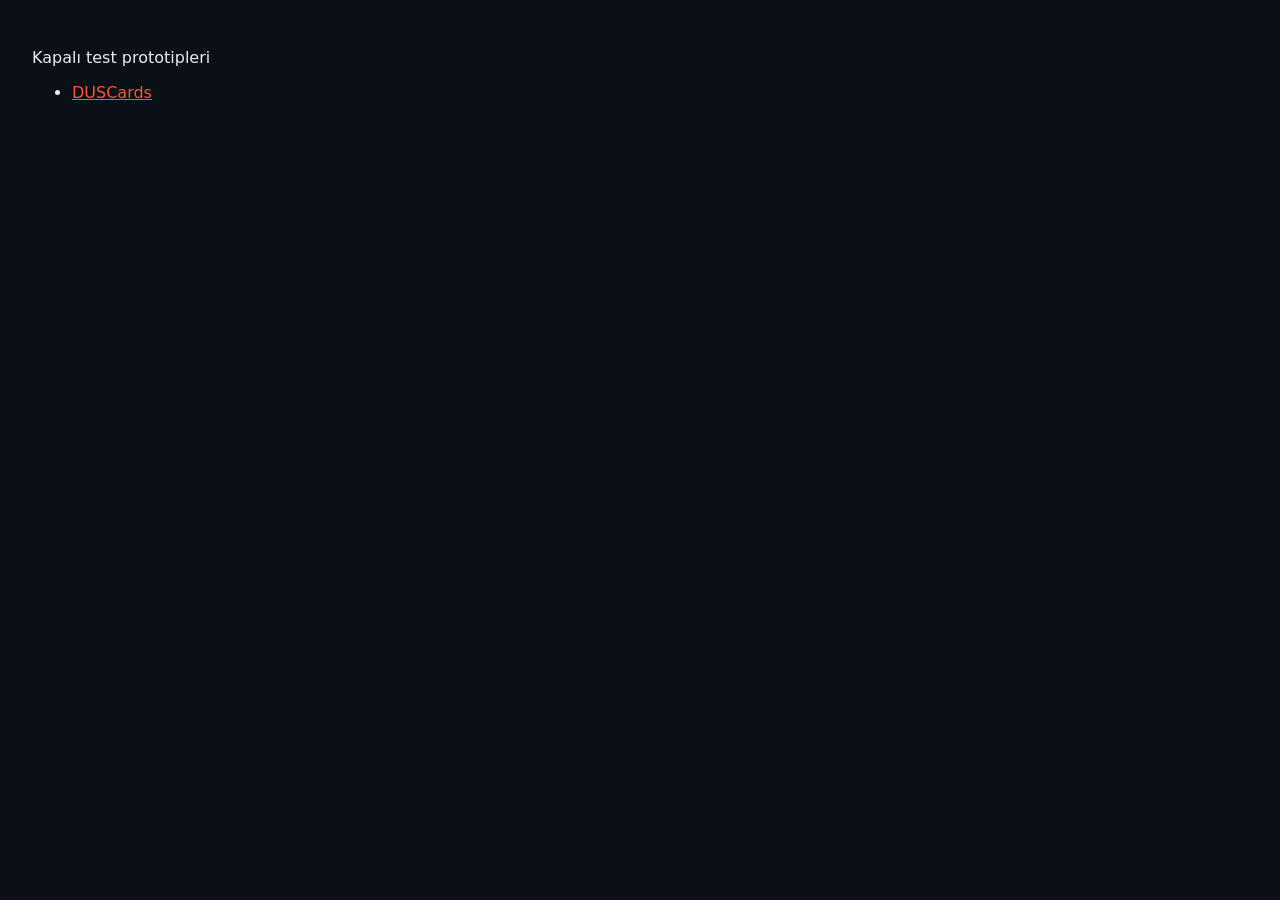
<file: index.html>
<!doctype html><meta charset="utf-8"><meta name="viewport" content="width=device-width,initial-scale=1"><title>play</title>
<style>body{font:16px system-ui;background:#0b1016;color:#e6edf3;padding:24px}a{color:#ff5436}</style>
<p>Kapalı test prototipleri</p><ul><li><a href="./duscards/">DUSCards</a></li></ul>
</file>
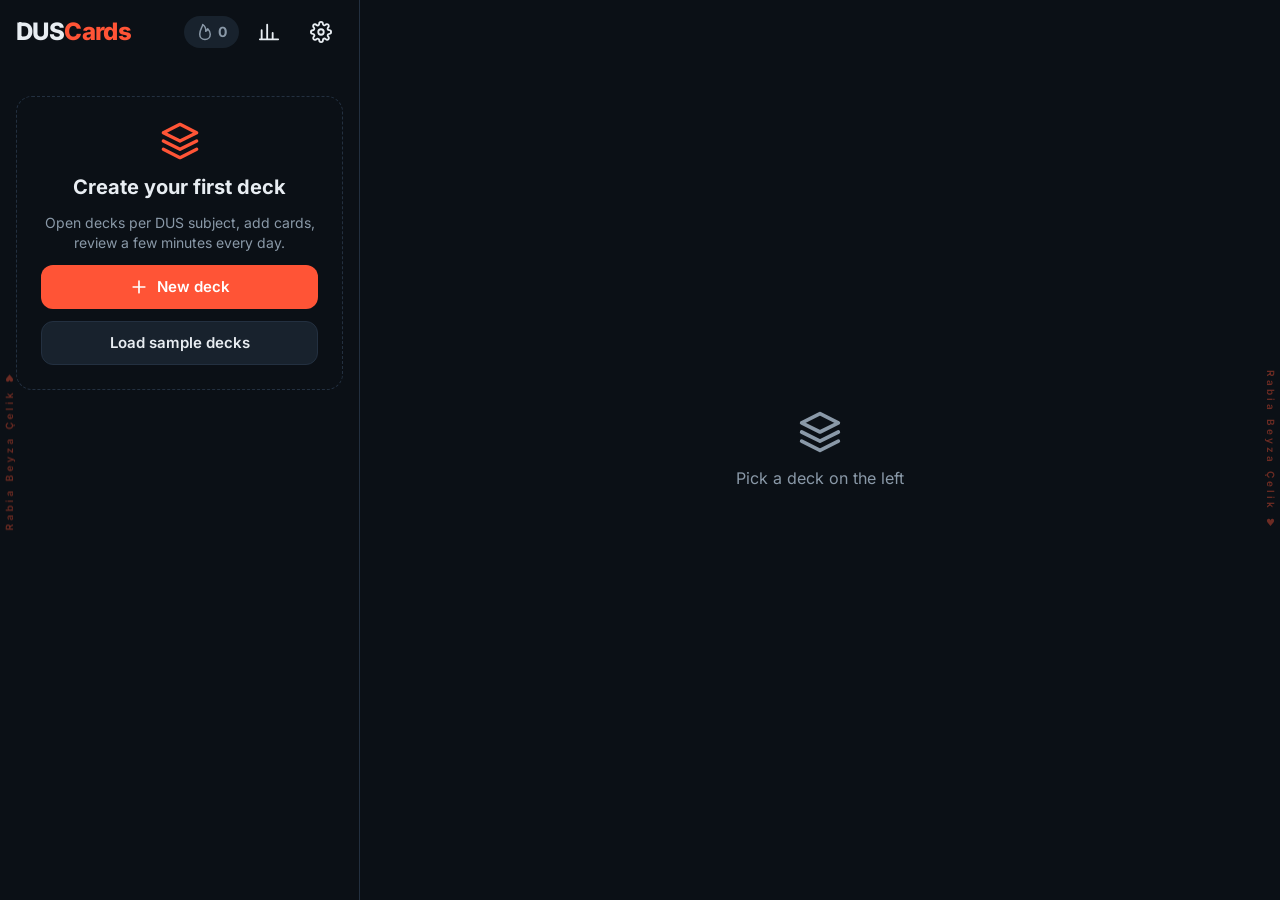
<file: duscards/index.html>
<!doctype html>
<html lang="tr">
  <head>
    <meta charset="UTF-8" />
    <link rel="icon" type="image/svg+xml" href="./icon.svg" />
    <link rel="apple-touch-icon" href="./apple-touch-icon.png" />
    <link rel="manifest" href="./manifest.webmanifest" />
    <meta name="apple-mobile-web-app-capable" content="yes" />
    <meta name="apple-mobile-web-app-status-bar-style" content="black-translucent" />
    <meta name="viewport" content="width=device-width, initial-scale=1, maximum-scale=1, user-scalable=no, viewport-fit=cover" />
    <meta name="theme-color" content="#0b1016" />
    <title>DUSCards</title>
    <script type="module" crossorigin src="./assets/index-CBWAwZZs.js"></script>
    <link rel="stylesheet" crossorigin href="./assets/index-DmmSKqwA.css">
  </head>
  <body>
    <div id="root"></div>
  </body>
</html>
</file>
<file: duscards/assets/index-DmmSKqwA.css>
/*! tailwindcss v4.3.3 | MIT License | https://tailwindcss.com */
@layer properties{@supports (((-webkit-hyphens:none)) and (not (margin-trim:inline))) or ((-moz-orient:inline) and (not (color:rgb(from red r g b)))){*,:before,:after,::backdrop{--tw-translate-x:0;--tw-translate-y:0;--tw-translate-z:0;--tw-rotate-x:initial;--tw-rotate-y:initial;--tw-rotate-z:initial;--tw-skew-x:initial;--tw-skew-y:initial;--tw-space-y-reverse:0;--tw-border-style:solid;--tw-gradient-position:initial;--tw-gradient-from:#0000;--tw-gradient-via:#0000;--tw-gradient-to:#0000;--tw-gradient-stops:initial;--tw-gradient-via-stops:initial;--tw-gradient-from-position:0%;--tw-gradient-via-position:50%;--tw-gradient-to-position:100%;--tw-leading:initial;--tw-font-weight:initial;--tw-tracking:initial;--tw-ordinal:initial;--tw-slashed-zero:initial;--tw-numeric-figure:initial;--tw-numeric-spacing:initial;--tw-numeric-fraction:initial;--tw-shadow:0 0 #0000;--tw-shadow-color:initial;--tw-shadow-alpha:100%;--tw-inset-shadow:0 0 #0000;--tw-inset-shadow-color:initial;--tw-inset-shadow-alpha:100%;--tw-ring-color:initial;--tw-ring-shadow:0 0 #0000;--tw-inset-ring-color:initial;--tw-inset-ring-shadow:0 0 #0000;--tw-ring-inset:initial;--tw-ring-offset-width:0px;--tw-ring-offset-color:#fff;--tw-ring-offset-shadow:0 0 #0000;--tw-blur:initial;--tw-brightness:initial;--tw-contrast:initial;--tw-grayscale:initial;--tw-hue-rotate:initial;--tw-invert:initial;--tw-opacity:initial;--tw-saturate:initial;--tw-sepia:initial;--tw-drop-shadow:initial;--tw-drop-shadow-color:initial;--tw-drop-shadow-alpha:100%;--tw-drop-shadow-size:initial}}}@layer theme{:root,:host{--font-sans:"Inter Variable", system-ui, sans-serif;--font-mono:ui-monospace, SFMono-Regular, Menlo, Monaco, Consolas, "Liberation Mono", "Courier New", monospace;--color-black:#000;--color-white:#fff;--spacing:.25rem;--container-xs:20rem;--container-sm:24rem;--container-md:28rem;--container-2xl:42rem;--text-xs:.75rem;--text-xs--line-height:calc(1 / .75);--text-sm:.875rem;--text-sm--line-height:calc(1.25 / .875);--text-lg:1.125rem;--text-lg--line-height:calc(1.75 / 1.125);--text-xl:1.25rem;--text-xl--line-height:calc(1.75 / 1.25);--text-2xl:1.5rem;--text-2xl--line-height:calc(2 / 1.5);--text-3xl:1.875rem;--text-3xl--line-height:calc(2.25 / 1.875);--text-4xl:2.25rem;--text-4xl--line-height:calc(2.5 / 2.25);--font-weight-medium:500;--font-weight-semibold:600;--font-weight-bold:700;--font-weight-extrabold:800;--font-weight-black:900;--tracking-tight:-.025em;--tracking-wide:.025em;--tracking-widest:.1em;--leading-snug:1.375;--leading-relaxed:1.625;--radius-sm:.25rem;--radius-lg:.5rem;--radius-xl:.75rem;--radius-2xl:1rem;--animate-pulse:pulse 2s cubic-bezier(.4, 0, .6, 1) infinite;--aspect-video:16 / 9;--default-transition-duration:.15s;--default-transition-timing-function:cubic-bezier(.4, 0, .2, 1);--default-font-family:var(--font-sans);--default-mono-font-family:var(--font-mono);--color-bg:#0b1016;--color-panel:#121a23;--color-panel2:#18222d;--color-line:#233040;--color-ink:#e8edf2;--color-mute:#8a99a8;--color-paper:#eef1f4;--color-paperink:#0f1720;--color-primary:#ff5436;--color-again:#e5484d;--color-hard:#f08c00;--color-good:#2f9e5b;--color-easy:#3b82f6}}@layer base{*,:after,:before,::backdrop{box-sizing:border-box;border:0 solid;margin:0;padding:0}::file-selector-button{box-sizing:border-box;border:0 solid;margin:0;padding:0}html,:host{-webkit-text-size-adjust:100%;tab-size:4;line-height:1.5;font-family:var(--default-font-family,-apple-system, BlinkMacSystemFont, "Segoe UI", Roboto, "Helvetica Neue", "Noto Sans", Arial, sans-serif, "Apple Color Emoji", "Segoe UI Emoji", "Segoe UI Symbol", "Noto Color Emoji");font-feature-settings:var(--default-font-feature-settings,normal);font-variation-settings:var(--default-font-variation-settings,normal);-webkit-tap-highlight-color:transparent}hr{height:0;color:inherit;border-top-width:1px}abbr:where([title]){-webkit-text-decoration:underline dotted;text-decoration:underline dotted}h1,h2,h3,h4,h5,h6{font-size:inherit;font-weight:inherit}a{color:inherit;-webkit-text-decoration:inherit;-webkit-text-decoration:inherit;-webkit-text-decoration:inherit;-webkit-text-decoration:inherit;text-decoration:inherit}b,strong{font-weight:bolder}code,kbd,samp,pre{font-family:var(--default-mono-font-family,ui-monospace, SFMono-Regular, Menlo, Monaco, Consolas, "Liberation Mono", "Courier New", monospace);font-feature-settings:var(--default-mono-font-feature-settings,normal);font-variation-settings:var(--default-mono-font-variation-settings,normal);font-size:1em}small{font-size:80%}sub,sup{vertical-align:baseline;font-size:75%;line-height:0;position:relative}sub{bottom:-.25em}sup{top:-.5em}table{text-indent:0;border-color:inherit;border-collapse:collapse}:-moz-focusring:where(:not(iframe)){outline:auto}progress{vertical-align:baseline}summary{display:list-item}ol,ul,menu{list-style:none}img,svg,video,canvas,audio,iframe,embed,object{vertical-align:middle;display:block}img,video{max-width:100%;height:auto}button,input,select,optgroup,textarea{font:inherit;font-feature-settings:inherit;font-variation-settings:inherit;letter-spacing:inherit;color:inherit;opacity:1;background-color:#0000;border-radius:0}::file-selector-button{font:inherit;font-feature-settings:inherit;font-variation-settings:inherit;letter-spacing:inherit;color:inherit;opacity:1;background-color:#0000;border-radius:0}:where(select:is([multiple],[size])) optgroup{font-weight:bolder}:where(select:is([multiple],[size])) optgroup option{padding-inline-start:20px}::file-selector-button{margin-inline-end:4px}::placeholder{opacity:1}@supports (not ((-webkit-appearance:-apple-pay-button))) or (contain-intrinsic-size:1px){::placeholder{color:currentColor}@supports (color:color-mix(in lab, red, red)){::placeholder{color:color-mix(in oklab, currentcolor 50%, transparent)}}}textarea{resize:vertical}::-webkit-search-decoration{-webkit-appearance:none}::-webkit-date-and-time-value{min-height:1lh;text-align:inherit}::-webkit-datetime-edit{display:inline-flex}::-webkit-datetime-edit-fields-wrapper{padding:0}::-webkit-datetime-edit{padding-block:0}::-webkit-datetime-edit-year-field{padding-block:0}::-webkit-datetime-edit-month-field{padding-block:0}::-webkit-datetime-edit-day-field{padding-block:0}::-webkit-datetime-edit-hour-field{padding-block:0}::-webkit-datetime-edit-minute-field{padding-block:0}::-webkit-datetime-edit-second-field{padding-block:0}::-webkit-datetime-edit-millisecond-field{padding-block:0}::-webkit-datetime-edit-meridiem-field{padding-block:0}::-webkit-calendar-picker-indicator{line-height:1}:-moz-ui-invalid{box-shadow:none}button,input:where([type=button],[type=reset],[type=submit]){appearance:button}::file-selector-button{appearance:button}::-webkit-inner-spin-button{height:auto}::-webkit-outer-spin-button{height:auto}[hidden]:where(:not([hidden=until-found])){display:none!important}}@layer components;@layer utilities{.pointer-events-auto{pointer-events:auto}.pointer-events-none{pointer-events:none}.visible{visibility:visible}.absolute{position:absolute}.fixed{position:fixed}.relative{position:relative}.inset-0{inset:0}.inset-x-0{inset-inline:0}.-top-4{top:calc(var(--spacing) * -4)}.top-0\.5{top:calc(var(--spacing) * .5)}.top-1{top:var(--spacing)}.top-1\/2{top:50%}.-right-3\.5{right:calc(var(--spacing) * -3.5)}.-right-4{right:calc(var(--spacing) * -4)}.right-0\.5{right:calc(var(--spacing) * .5)}.-bottom-3\.5{bottom:calc(var(--spacing) * -3.5)}.-bottom-4{bottom:calc(var(--spacing) * -4)}.bottom-24{bottom:calc(var(--spacing) * 24)}.-left-4{left:calc(var(--spacing) * -4)}.left-0\.5{left:calc(var(--spacing) * .5)}.left-1{left:var(--spacing)}.z-10{z-index:10}.z-40{z-index:40}.z-50{z-index:50}.col-span-2{grid-column:span 2/span 2}.mx-auto{margin-inline:auto}.my-3{margin-block:calc(var(--spacing) * 3)}.my-auto{margin-block:auto}.mt-1{margin-top:var(--spacing)}.mt-2{margin-top:calc(var(--spacing) * 2)}.mt-3{margin-top:calc(var(--spacing) * 3)}.mt-4{margin-top:calc(var(--spacing) * 4)}.mt-5{margin-top:calc(var(--spacing) * 5)}.mt-6{margin-top:calc(var(--spacing) * 6)}.mt-10{margin-top:calc(var(--spacing) * 10)}.mb-1{margin-bottom:var(--spacing)}.mb-1\.5{margin-bottom:calc(var(--spacing) * 1.5)}.mb-2{margin-bottom:calc(var(--spacing) * 2)}.mb-3{margin-bottom:calc(var(--spacing) * 3)}.mb-4{margin-bottom:calc(var(--spacing) * 4)}.ml-auto{margin-left:auto}.block{display:block}.contents{display:contents}.flex{display:flex}.grid{display:grid}.hidden{display:none}.inline-block{display:inline-block}.inline-flex{display:inline-flex}.aspect-\[4\/3\]{aspect-ratio:4/3}.aspect-video{aspect-ratio:var(--aspect-video)}.size-2\.5{width:calc(var(--spacing) * 2.5);height:calc(var(--spacing) * 2.5)}.size-7{width:calc(var(--spacing) * 7);height:calc(var(--spacing) * 7)}.size-8{width:calc(var(--spacing) * 8);height:calc(var(--spacing) * 8)}.size-9{width:calc(var(--spacing) * 9);height:calc(var(--spacing) * 9)}.size-11{width:calc(var(--spacing) * 11);height:calc(var(--spacing) * 11)}.size-24{width:calc(var(--spacing) * 24);height:calc(var(--spacing) * 24)}.h-1{height:var(--spacing)}.h-3{height:calc(var(--spacing) * 3)}.h-4{height:calc(var(--spacing) * 4)}.h-5{height:calc(var(--spacing) * 5)}.h-11{height:calc(var(--spacing) * 11)}.h-12{height:calc(var(--spacing) * 12)}.h-28{height:calc(var(--spacing) * 28)}.h-full{height:100%}.max-h-48{max-height:calc(var(--spacing) * 48)}.max-h-56{max-height:calc(var(--spacing) * 56)}.max-h-\[38vh\]{max-height:38vh}.max-h-\[55vh\]{max-height:55vh}.max-h-\[90\%\]{max-height:90%}.max-h-\[calc\(100dvh-12rem\)\]{max-height:calc(100dvh - 12rem)}.max-h-\[inherit\]{max-height:inherit}.max-h-full{max-height:100%}.min-h-0{min-height:0}.min-h-10{min-height:calc(var(--spacing) * 10)}.min-h-11{min-height:calc(var(--spacing) * 11)}.min-h-12{min-height:calc(var(--spacing) * 12)}.min-h-14{min-height:calc(var(--spacing) * 14)}.min-h-16{min-height:calc(var(--spacing) * 16)}.w-2{width:calc(var(--spacing) * 2)}.w-14{width:calc(var(--spacing) * 14)}.w-16{width:calc(var(--spacing) * 16)}.w-64{width:calc(var(--spacing) * 64)}.w-\[360px\]{width:360px}.w-full{width:100%}.max-w-0{max-width:0}.max-w-2xl{max-width:var(--container-2xl)}.max-w-8{max-width:calc(var(--spacing) * 8)}.max-w-full{max-width:100%}.max-w-md{max-width:var(--container-md)}.max-w-sm{max-width:var(--container-sm)}.max-w-xs{max-width:var(--container-xs)}.min-w-0{min-width:0}.min-w-24{min-width:calc(var(--spacing) * 24)}.min-w-40{min-width:calc(var(--spacing) * 40)}.flex-1{flex:1}.shrink-0{flex-shrink:0}.-translate-y-1\/2{--tw-translate-y:calc(calc(1 / 2 * 100%) * -1);translate:var(--tw-translate-x) var(--tw-translate-y)}.rotate-180{rotate:180deg}.transform{transform:var(--tw-rotate-x,) var(--tw-rotate-y,) var(--tw-rotate-z,) var(--tw-skew-x,) var(--tw-skew-y,)}.animate-pulse{animation:var(--animate-pulse)}.touch-none{touch-action:none}.resize{resize:both}.resize-none{resize:none}.grid-cols-1{grid-template-columns:repeat(1,minmax(0,1fr))}.grid-cols-2{grid-template-columns:repeat(2,minmax(0,1fr))}.grid-cols-3{grid-template-columns:repeat(3,minmax(0,1fr))}.grid-cols-4{grid-template-columns:repeat(4,minmax(0,1fr))}.grid-rows-3{grid-template-rows:repeat(3,minmax(0,1fr))}.flex-col{flex-direction:column}.flex-wrap{flex-wrap:wrap}.place-items-center{place-items:center}.items-baseline{align-items:baseline}.items-center{align-items:center}.items-end{align-items:flex-end}.justify-between{justify-content:space-between}.justify-center{justify-content:center}.justify-end{justify-content:flex-end}.gap-1{gap:var(--spacing)}.gap-2{gap:calc(var(--spacing) * 2)}.gap-3{gap:calc(var(--spacing) * 3)}.gap-4{gap:calc(var(--spacing) * 4)}.gap-6{gap:calc(var(--spacing) * 6)}.gap-\[2px\]{gap:2px}:where(.space-y-2>:not(:last-child)){--tw-space-y-reverse:0;margin-block-start:calc(calc(var(--spacing) * 2) * var(--tw-space-y-reverse));margin-block-end:calc(calc(var(--spacing) * 2) * calc(1 - var(--tw-space-y-reverse)))}:where(.space-y-4>:not(:last-child)){--tw-space-y-reverse:0;margin-block-start:calc(calc(var(--spacing) * 4) * var(--tw-space-y-reverse));margin-block-end:calc(calc(var(--spacing) * 4) * calc(1 - var(--tw-space-y-reverse)))}.gap-x-4{column-gap:calc(var(--spacing) * 4)}.gap-y-1\.5{row-gap:calc(var(--spacing) * 1.5)}.truncate{text-overflow:ellipsis;white-space:nowrap;overflow:hidden}.overflow-auto{overflow:auto}.overflow-hidden{overflow:hidden}.overflow-y-auto{overflow-y:auto}.rounded{border-radius:.25rem}.rounded-2xl{border-radius:var(--radius-2xl)}.rounded-\[4px\]{border-radius:4px}.rounded-full{border-radius:2147483647px}.rounded-lg{border-radius:var(--radius-lg)}.rounded-sm{border-radius:var(--radius-sm)}.rounded-xl{border-radius:var(--radius-xl)}.rounded-t-2xl{border-top-left-radius:var(--radius-2xl);border-top-right-radius:var(--radius-2xl)}.rounded-t-\[4px\]{border-top-left-radius:4px;border-top-right-radius:4px}.rounded-r-\[4px\]{border-top-right-radius:4px;border-bottom-right-radius:4px}.border{border-style:var(--tw-border-style);border-width:1px}.border-2{border-style:var(--tw-border-style);border-width:2px}.border-t{border-top-style:var(--tw-border-style);border-top-width:1px}.border-r{border-right-style:var(--tw-border-style);border-right-width:1px}.border-b{border-bottom-style:var(--tw-border-style);border-bottom-width:1px}.border-dashed{--tw-border-style:dashed;border-style:dashed}.border-\[\#b8892c\]{border-color:#b8892c}.border-hard\/40{border-color:#f08c0066}@supports (color:color-mix(in lab, red, red)){.border-hard\/40{border-color:color-mix(in oklab, var(--color-hard) 40%, transparent)}}.border-line{border-color:var(--color-line)}.border-paperink\/15{border-color:#0f172026}@supports (color:color-mix(in lab, red, red)){.border-paperink\/15{border-color:color-mix(in oklab, var(--color-paperink) 15%, transparent)}}.border-primary{border-color:var(--color-primary)}.border-white{border-color:var(--color-white)}.border-white\/25{border-color:#ffffff40}@supports (color:color-mix(in lab, red, red)){.border-white\/25{border-color:color-mix(in oklab, var(--color-white) 25%, transparent)}}.bg-\[\#1b1340\]{background-color:#1b1340}.bg-\[\#f4c76b\]{background-color:#f4c76b}.bg-\[\#f4c76b\]\/90{background-color:oklab(85.0825% .0135236 .120949/.9)}.bg-again{background-color:var(--color-again)}.bg-again\/15{background-color:#e5484d26}@supports (color:color-mix(in lab, red, red)){.bg-again\/15{background-color:color-mix(in oklab, var(--color-again) 15%, transparent)}}.bg-bg{background-color:var(--color-bg)}.bg-black{background-color:var(--color-black)}.bg-black\/30{background-color:#0000004d}@supports (color:color-mix(in lab, red, red)){.bg-black\/30{background-color:color-mix(in oklab, var(--color-black) 30%, transparent)}}.bg-black\/60{background-color:#0009}@supports (color:color-mix(in lab, red, red)){.bg-black\/60{background-color:color-mix(in oklab, var(--color-black) 60%, transparent)}}.bg-black\/70{background-color:#000000b3}@supports (color:color-mix(in lab, red, red)){.bg-black\/70{background-color:color-mix(in oklab, var(--color-black) 70%, transparent)}}.bg-easy{background-color:var(--color-easy)}.bg-easy\/20{background-color:#3b82f633}@supports (color:color-mix(in lab, red, red)){.bg-easy\/20{background-color:color-mix(in oklab, var(--color-easy) 20%, transparent)}}.bg-good{background-color:var(--color-good)}.bg-good\/20{background-color:#2f9e5b33}@supports (color:color-mix(in lab, red, red)){.bg-good\/20{background-color:color-mix(in oklab, var(--color-good) 20%, transparent)}}.bg-good\/35{background-color:#2f9e5b59}@supports (color:color-mix(in lab, red, red)){.bg-good\/35{background-color:color-mix(in oklab, var(--color-good) 35%, transparent)}}.bg-good\/65{background-color:#2f9e5ba6}@supports (color:color-mix(in lab, red, red)){.bg-good\/65{background-color:color-mix(in oklab, var(--color-good) 65%, transparent)}}.bg-hard{background-color:var(--color-hard)}.bg-hard\/10{background-color:#f08c001a}@supports (color:color-mix(in lab, red, red)){.bg-hard\/10{background-color:color-mix(in oklab, var(--color-hard) 10%, transparent)}}.bg-hard\/20{background-color:#f08c0033}@supports (color:color-mix(in lab, red, red)){.bg-hard\/20{background-color:color-mix(in oklab, var(--color-hard) 20%, transparent)}}.bg-ink{background-color:var(--color-ink)}.bg-line\/40{background-color:#23304066}@supports (color:color-mix(in lab, red, red)){.bg-line\/40{background-color:color-mix(in oklab, var(--color-line) 40%, transparent)}}.bg-line\/50{background-color:#23304080}@supports (color:color-mix(in lab, red, red)){.bg-line\/50{background-color:color-mix(in oklab, var(--color-line) 50%, transparent)}}.bg-mute\/40{background-color:#8a99a866}@supports (color:color-mix(in lab, red, red)){.bg-mute\/40{background-color:color-mix(in oklab, var(--color-mute) 40%, transparent)}}.bg-panel{background-color:var(--color-panel)}.bg-panel2{background-color:var(--color-panel2)}.bg-paper{background-color:var(--color-paper)}.bg-primary{background-color:var(--color-primary)}.bg-primary\/15{background-color:#ff543626}@supports (color:color-mix(in lab, red, red)){.bg-primary\/15{background-color:color-mix(in oklab, var(--color-primary) 15%, transparent)}}.bg-primary\/55{background-color:#ff54368c}@supports (color:color-mix(in lab, red, red)){.bg-primary\/55{background-color:color-mix(in oklab, var(--color-primary) 55%, transparent)}}.bg-primary\/70{background-color:#ff5436b3}@supports (color:color-mix(in lab, red, red)){.bg-primary\/70{background-color:color-mix(in oklab, var(--color-primary) 70%, transparent)}}.bg-primary\/90{background-color:#ff5436e6}@supports (color:color-mix(in lab, red, red)){.bg-primary\/90{background-color:color-mix(in oklab, var(--color-primary) 90%, transparent)}}.bg-transparent{background-color:#0000}.bg-white\/15{background-color:#ffffff26}@supports (color:color-mix(in lab, red, red)){.bg-white\/15{background-color:color-mix(in oklab, var(--color-white) 15%, transparent)}}.bg-gradient-to-br{--tw-gradient-position:to bottom right in oklab;background-image:linear-gradient(var(--tw-gradient-stops))}.from-\[\#5b3cc4\]{--tw-gradient-from:#5b3cc4;--tw-gradient-stops:var(--tw-gradient-via-stops,var(--tw-gradient-position), var(--tw-gradient-from) var(--tw-gradient-from-position), var(--tw-gradient-to) var(--tw-gradient-to-position))}.to-\[\#ff5436\]{--tw-gradient-to:#ff5436;--tw-gradient-stops:var(--tw-gradient-via-stops,var(--tw-gradient-position), var(--tw-gradient-from) var(--tw-gradient-from-position), var(--tw-gradient-to) var(--tw-gradient-to-position))}.object-cover{object-fit:cover}.p-2{padding:calc(var(--spacing) * 2)}.p-3{padding:calc(var(--spacing) * 3)}.p-4{padding:calc(var(--spacing) * 4)}.p-5{padding:calc(var(--spacing) * 5)}.p-6{padding:calc(var(--spacing) * 6)}.px-1{padding-inline:var(--spacing)}.px-2{padding-inline:calc(var(--spacing) * 2)}.px-2\.5{padding-inline:calc(var(--spacing) * 2.5)}.px-3{padding-inline:calc(var(--spacing) * 3)}.px-4{padding-inline:calc(var(--spacing) * 4)}.py-0\.5{padding-block:calc(var(--spacing) * .5)}.py-1{padding-block:var(--spacing)}.py-1\.5{padding-block:calc(var(--spacing) * 1.5)}.py-2{padding-block:calc(var(--spacing) * 2)}.py-3{padding-block:calc(var(--spacing) * 3)}.pt-0{padding-top:0}.pt-2{padding-top:calc(var(--spacing) * 2)}.pt-\[env\(safe-area-inset-top\)\]{padding-top:env(safe-area-inset-top)}.pr-1{padding-right:var(--spacing)}.pr-2{padding-right:calc(var(--spacing) * 2)}.pb-2{padding-bottom:calc(var(--spacing) * 2)}.pb-4{padding-bottom:calc(var(--spacing) * 4)}.pb-6{padding-bottom:calc(var(--spacing) * 6)}.pb-\[max\(0\.75rem\,env\(safe-area-inset-bottom\)\)\]{padding-bottom:max(.75rem, env(safe-area-inset-bottom))}.pb-\[max\(1rem\,env\(safe-area-inset-bottom\)\)\]{padding-bottom:max(1rem, env(safe-area-inset-bottom))}.pl-3{padding-left:calc(var(--spacing) * 3)}.text-center{text-align:center}.text-left{text-align:left}.text-right{text-align:right}.text-2xl{font-size:var(--text-2xl);line-height:var(--tw-leading,var(--text-2xl--line-height))}.text-3xl{font-size:var(--text-3xl);line-height:var(--tw-leading,var(--text-3xl--line-height))}.text-4xl{font-size:var(--text-4xl);line-height:var(--tw-leading,var(--text-4xl--line-height))}.text-lg{font-size:var(--text-lg);line-height:var(--tw-leading,var(--text-lg--line-height))}.text-sm{font-size:var(--text-sm);line-height:var(--tw-leading,var(--text-sm--line-height))}.text-xl{font-size:var(--text-xl);line-height:var(--tw-leading,var(--text-xl--line-height))}.text-xs{font-size:var(--text-xs);line-height:var(--tw-leading,var(--text-xs--line-height))}.text-\[10px\]{font-size:10px}.text-\[11px\]{font-size:11px}.text-\[15px\]{font-size:15px}.text-\[17px\]{font-size:17px}.text-\[19px\]{font-size:19px}.text-\[22px\]{font-size:22px}.leading-relaxed{--tw-leading:var(--leading-relaxed);line-height:var(--leading-relaxed)}.leading-snug{--tw-leading:var(--leading-snug);line-height:var(--leading-snug)}.font-black{--tw-font-weight:var(--font-weight-black);font-weight:var(--font-weight-black)}.font-bold{--tw-font-weight:var(--font-weight-bold);font-weight:var(--font-weight-bold)}.font-extrabold{--tw-font-weight:var(--font-weight-extrabold);font-weight:var(--font-weight-extrabold)}.font-medium{--tw-font-weight:var(--font-weight-medium);font-weight:var(--font-weight-medium)}.font-semibold{--tw-font-weight:var(--font-weight-semibold);font-weight:var(--font-weight-semibold)}.tracking-\[0\.3em\]{--tw-tracking:.3em;letter-spacing:.3em}.tracking-tight{--tw-tracking:var(--tracking-tight);letter-spacing:var(--tracking-tight)}.tracking-wide{--tw-tracking:var(--tracking-wide);letter-spacing:var(--tracking-wide)}.tracking-widest{--tw-tracking:var(--tracking-widest);letter-spacing:var(--tracking-widest)}.break-words{overflow-wrap:break-word}.whitespace-nowrap{white-space:nowrap}.whitespace-pre-wrap{white-space:pre-wrap}.text-again{color:var(--color-again)}.text-bg{color:var(--color-bg)}.text-black\/70{color:#000000b3}@supports (color:color-mix(in lab, red, red)){.text-black\/70{color:color-mix(in oklab, var(--color-black) 70%, transparent)}}.text-easy{color:var(--color-easy)}.text-good{color:var(--color-good)}.text-hard{color:var(--color-hard)}.text-ink{color:var(--color-ink)}.text-mute{color:var(--color-mute)}.text-paperink{color:var(--color-paperink)}.text-paperink\/60{color:#0f172099}@supports (color:color-mix(in lab, red, red)){.text-paperink\/60{color:color-mix(in oklab, var(--color-paperink) 60%, transparent)}}.text-primary{color:var(--color-primary)}.text-primary\/40{color:#ff543666}@supports (color:color-mix(in lab, red, red)){.text-primary\/40{color:color-mix(in oklab, var(--color-primary) 40%, transparent)}}.text-white{color:var(--color-white)}.text-white\/80{color:#fffc}@supports (color:color-mix(in lab, red, red)){.text-white\/80{color:color-mix(in oklab, var(--color-white) 80%, transparent)}}.uppercase{text-transform:uppercase}.tabular-nums{--tw-numeric-spacing:tabular-nums;font-variant-numeric:var(--tw-ordinal,) var(--tw-slashed-zero,) var(--tw-numeric-figure,) var(--tw-numeric-spacing,) var(--tw-numeric-fraction,)}.underline{text-decoration-line:underline}.opacity-40{opacity:.4}.opacity-70{opacity:.7}.opacity-80{opacity:.8}.opacity-85{opacity:.85}.shadow{--tw-shadow:0 1px 3px 0 var(--tw-shadow-color,#0000001a), 0 1px 2px -1px var(--tw-shadow-color,#0000001a);box-shadow:var(--tw-inset-shadow), var(--tw-inset-ring-shadow), var(--tw-ring-offset-shadow), var(--tw-ring-shadow), var(--tw-shadow)}.shadow-\[0_0_0_2px_\#fff\]{--tw-shadow:0 0 0 2px var(--tw-shadow-color,#fff);box-shadow:var(--tw-inset-shadow), var(--tw-inset-ring-shadow), var(--tw-ring-offset-shadow), var(--tw-ring-shadow), var(--tw-shadow)}.shadow-\[0_0_0_9999px_rgba\(0\,0\,0\,0\.55\)\]{--tw-shadow:0 0 0 9999px var(--tw-shadow-color,#0000008c);box-shadow:var(--tw-inset-shadow), var(--tw-inset-ring-shadow), var(--tw-ring-offset-shadow), var(--tw-ring-shadow), var(--tw-shadow)}.shadow-lg{--tw-shadow:0 10px 15px -3px var(--tw-shadow-color,#0000001a), 0 4px 6px -4px var(--tw-shadow-color,#0000001a);box-shadow:var(--tw-inset-shadow), var(--tw-inset-ring-shadow), var(--tw-ring-offset-shadow), var(--tw-ring-shadow), var(--tw-shadow)}.shadow-xl{--tw-shadow:0 20px 25px -5px var(--tw-shadow-color,#0000001a), 0 8px 10px -6px var(--tw-shadow-color,#0000001a);box-shadow:var(--tw-inset-shadow), var(--tw-inset-ring-shadow), var(--tw-ring-offset-shadow), var(--tw-ring-shadow), var(--tw-shadow)}.ring-\[3px\]{--tw-ring-shadow:var(--tw-ring-inset,) 0 0 0 calc(3px + var(--tw-ring-offset-width)) var(--tw-ring-color,currentcolor);box-shadow:var(--tw-inset-shadow), var(--tw-inset-ring-shadow), var(--tw-ring-offset-shadow), var(--tw-ring-shadow), var(--tw-shadow)}.ring-primary{--tw-ring-color:var(--color-primary)}.transition{transition-property:color,background-color,border-color,outline-color,text-decoration-color,fill,stroke,--tw-gradient-from,--tw-gradient-via,--tw-gradient-to,opacity,box-shadow,transform,translate,scale,rotate,filter,-webkit-backdrop-filter,backdrop-filter,display,content-visibility,overlay,pointer-events;transition-timing-function:var(--tw-ease,var(--default-transition-timing-function));transition-duration:var(--tw-duration,var(--default-transition-duration))}.transition-all{transition-property:all;transition-timing-function:var(--tw-ease,var(--default-transition-timing-function));transition-duration:var(--tw-duration,var(--default-transition-duration))}.outline-none{--tw-outline-style:none;outline-style:none}.select-none{-webkit-user-select:none;user-select:none}.\[writing-mode\:vertical-rl\]{writing-mode:vertical-rl}.placeholder\:text-paperink\/40::placeholder{color:#0f172066}@supports (color:color-mix(in lab, red, red)){.placeholder\:text-paperink\/40::placeholder{color:color-mix(in oklab, var(--color-paperink) 40%, transparent)}}.last-of-type\:border-0:last-of-type{border-style:var(--tw-border-style);border-width:0}.focus\:border-primary:focus{border-color:var(--color-primary)}.active\:bg-again\/25:active{background-color:#e5484d40}@supports (color:color-mix(in lab, red, red)){.active\:bg-again\/25:active{background-color:color-mix(in oklab, var(--color-again) 25%, transparent)}}.active\:bg-line:active{background-color:var(--color-line)}.active\:bg-panel2:active{background-color:var(--color-panel2)}.active\:brightness-90:active{--tw-brightness:brightness(90%);filter:var(--tw-blur,) var(--tw-brightness,) var(--tw-contrast,) var(--tw-grayscale,) var(--tw-hue-rotate,) var(--tw-invert,) var(--tw-saturate,) var(--tw-sepia,) var(--tw-drop-shadow,)}@media (width>=420px){.min-\[420px\]\:grid-cols-2{grid-template-columns:repeat(2,minmax(0,1fr))}}@media (width>=40rem){.sm\:items-center{align-items:center}.sm\:rounded-2xl{border-radius:var(--radius-2xl)}.sm\:p-6{padding:calc(var(--spacing) * 6)}}}@font-face{font-family:Inter Variable;font-style:normal;font-display:swap;font-weight:100 900;src:url(./inter-cyrillic-ext-wght-normal-BOeWTOD4.woff2)format("woff2-variations");unicode-range:U+460-52F,U+1C80-1C8A,U+20B4,U+2DE0-2DFF,U+A640-A69F,U+FE2E-FE2F}@font-face{font-family:Inter Variable;font-style:normal;font-display:swap;font-weight:100 900;src:url(./inter-cyrillic-wght-normal-DqGufNeO.woff2)format("woff2-variations");unicode-range:U+301,U+400-45F,U+490-491,U+4B0-4B1,U+2116}@font-face{font-family:Inter Variable;font-style:normal;font-display:swap;font-weight:100 900;src:url(./inter-greek-ext-wght-normal-DlzME5K_.woff2)format("woff2-variations");unicode-range:U+1F??}@font-face{font-family:Inter Variable;font-style:normal;font-display:swap;font-weight:100 900;src:url(./inter-greek-wght-normal-CkhJZR-_.woff2)format("woff2-variations");unicode-range:U+370-377,U+37A-37F,U+384-38A,U+38C,U+38E-3A1,U+3A3-3FF}@font-face{font-family:Inter Variable;font-style:normal;font-display:swap;font-weight:100 900;src:url(./inter-vietnamese-wght-normal-CBcvBZtf.woff2)format("woff2-variations");unicode-range:U+102-103,U+110-111,U+128-129,U+168-169,U+1A0-1A1,U+1AF-1B0,U+300-301,U+303-304,U+308-309,U+323,U+329,U+1EA0-1EF9,U+20AB}@font-face{font-family:Inter Variable;font-style:normal;font-display:swap;font-weight:100 900;src:url(./inter-latin-ext-wght-normal-DO1Apj_S.woff2)format("woff2-variations");unicode-range:U+100-2BA,U+2BD-2C5,U+2C7-2CC,U+2CE-2D7,U+2DD-2FF,U+304,U+308,U+329,U+1D00-1DBF,U+1E00-1E9F,U+1EF2-1EFF,U+2020,U+20A0-20AB,U+20AD-20C0,U+2113,U+2C60-2C7F,U+A720-A7FF}@font-face{font-family:Inter Variable;font-style:normal;font-display:swap;font-weight:100 900;src:url(./inter-latin-wght-normal-Dx4kXJAl.woff2)format("woff2-variations");unicode-range:U+??,U+131,U+152-153,U+2BB-2BC,U+2C6,U+2DA,U+2DC,U+304,U+308,U+329,U+2000-206F,U+20AC,U+2122,U+2191,U+2193,U+2212,U+2215,U+FEFF,U+FFFD}html,body,#root{height:100%}body{background:var(--color-bg);color:var(--color-ink);font-family:var(--font-sans);-webkit-user-select:none;user-select:none;-webkit-touch-callout:none;-webkit-tap-highlight-color:transparent;overscroll-behavior:none;margin:0}#root{padding:env(safe-area-inset-top) env(safe-area-inset-right) env(safe-area-inset-bottom) env(safe-area-inset-left);box-sizing:border-box}input,textarea,select{-webkit-user-select:text;user-select:text;font:inherit}img{-webkit-user-drag:none}button{cursor:pointer}button:disabled{cursor:default;opacity:.45}.scroll{-webkit-overflow-scrolling:touch;overflow-y:auto}@keyframes rise{0%{opacity:0;transform:translateY(16px)}to{opacity:1;transform:none}}.rise{animation:.18s ease-out rise}@property --tw-translate-x{syntax:"*";inherits:false;initial-value:0}@property --tw-translate-y{syntax:"*";inherits:false;initial-value:0}@property --tw-translate-z{syntax:"*";inherits:false;initial-value:0}@property --tw-rotate-x{syntax:"*";inherits:false}@property --tw-rotate-y{syntax:"*";inherits:false}@property --tw-rotate-z{syntax:"*";inherits:false}@property --tw-skew-x{syntax:"*";inherits:false}@property --tw-skew-y{syntax:"*";inherits:false}@property --tw-space-y-reverse{syntax:"*";inherits:false;initial-value:0}@property --tw-border-style{syntax:"*";inherits:false;initial-value:solid}@property --tw-gradient-position{syntax:"*";inherits:false}@property --tw-gradient-from{syntax:"<color>";inherits:false;initial-value:#0000}@property --tw-gradient-via{syntax:"<color>";inherits:false;initial-value:#0000}@property --tw-gradient-to{syntax:"<color>";inherits:false;initial-value:#0000}@property --tw-gradient-stops{syntax:"*";inherits:false}@property --tw-gradient-via-stops{syntax:"*";inherits:false}@property --tw-gradient-from-position{syntax:"<length-percentage>";inherits:false;initial-value:0%}@property --tw-gradient-via-position{syntax:"<length-percentage>";inherits:false;initial-value:50%}@property --tw-gradient-to-position{syntax:"<length-percentage>";inherits:false;initial-value:100%}@property --tw-leading{syntax:"*";inherits:false}@property --tw-font-weight{syntax:"*";inherits:false}@property --tw-tracking{syntax:"*";inherits:false}@property --tw-ordinal{syntax:"*";inherits:false}@property --tw-slashed-zero{syntax:"*";inherits:false}@property --tw-numeric-figure{syntax:"*";inherits:false}@property --tw-numeric-spacing{syntax:"*";inherits:false}@property --tw-numeric-fraction{syntax:"*";inherits:false}@property --tw-shadow{syntax:"*";inherits:false;initial-value:0 0 #0000}@property --tw-shadow-color{syntax:"*";inherits:false}@property --tw-shadow-alpha{syntax:"<percentage>";inherits:false;initial-value:100%}@property --tw-inset-shadow{syntax:"*";inherits:false;initial-value:0 0 #0000}@property --tw-inset-shadow-color{syntax:"*";inherits:false}@property --tw-inset-shadow-alpha{syntax:"<percentage>";inherits:false;initial-value:100%}@property --tw-ring-color{syntax:"*";inherits:false}@property --tw-ring-shadow{syntax:"*";inherits:false;initial-value:0 0 #0000}@property --tw-inset-ring-color{syntax:"*";inherits:false}@property --tw-inset-ring-shadow{syntax:"*";inherits:false;initial-value:0 0 #0000}@property --tw-ring-inset{syntax:"*";inherits:false}@property --tw-ring-offset-width{syntax:"<length>";inherits:false;initial-value:0}@property --tw-ring-offset-color{syntax:"*";inherits:false;initial-value:#fff}@property --tw-ring-offset-shadow{syntax:"*";inherits:false;initial-value:0 0 #0000}@property --tw-blur{syntax:"*";inherits:false}@property --tw-brightness{syntax:"*";inherits:false}@property --tw-contrast{syntax:"*";inherits:false}@property --tw-grayscale{syntax:"*";inherits:false}@property --tw-hue-rotate{syntax:"*";inherits:false}@property --tw-invert{syntax:"*";inherits:false}@property --tw-opacity{syntax:"*";inherits:false}@property --tw-saturate{syntax:"*";inherits:false}@property --tw-sepia{syntax:"*";inherits:false}@property --tw-drop-shadow{syntax:"*";inherits:false}@property --tw-drop-shadow-color{syntax:"*";inherits:false}@property --tw-drop-shadow-alpha{syntax:"<percentage>";inherits:false;initial-value:100%}@property --tw-drop-shadow-size{syntax:"*";inherits:false}@keyframes pulse{50%{opacity:.5}}
</file>
